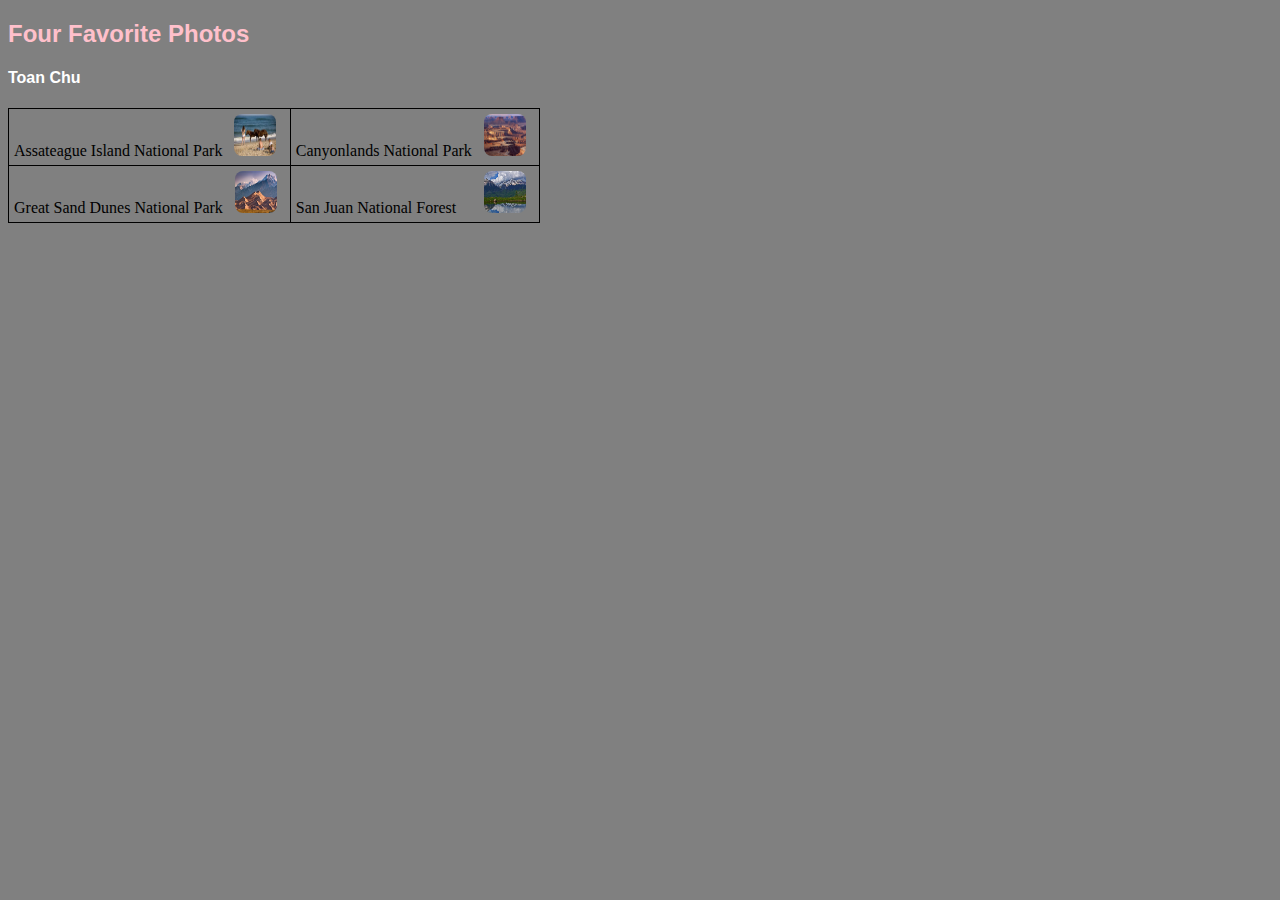
<file: Project1/WebContent/index.html>
<!-- Toan Chu - Project1 - CSC337 - 08/31/2016-->
<!DOCTYPE html>
<html>
<head>
<meta charset="ISO-8859-1">
<link rel="stylesheet" type="text/css" href="style.css">
<title>Project 1</title>
</head>
<body>
<h2>Four Favorite Photos</h2>
<h4>Toan Chu</h4>
<table>
	<tr>
		<td>Assateague Island National Park
			<a href="page1.html">
				<img id="imgsmall" src="images/image1.jpg" alt="image1">
			</a>
		</td>
		<td>Canyonlands National Park
			<a href="page2.html">
				<img id="imgsmall" src="images/image2.jpg" alt="image2">
			</a>
		</td>
	</tr>
	<tr>
		<td>Great Sand Dunes National Park
			<a href="page3.html">
				<img id="imgsmall" src="images/image3.jpg" alt="image3" >
			</a>
		</td>
		<td>San Juan National Forest
			<a href="page4.html">
				<img id="imgsmall" src="images/image4.jpg" alt="image4" style="margin-left:1.5em" >
			</a>
		</td>
	</tr>
</table>
</body>
</html>
</file>
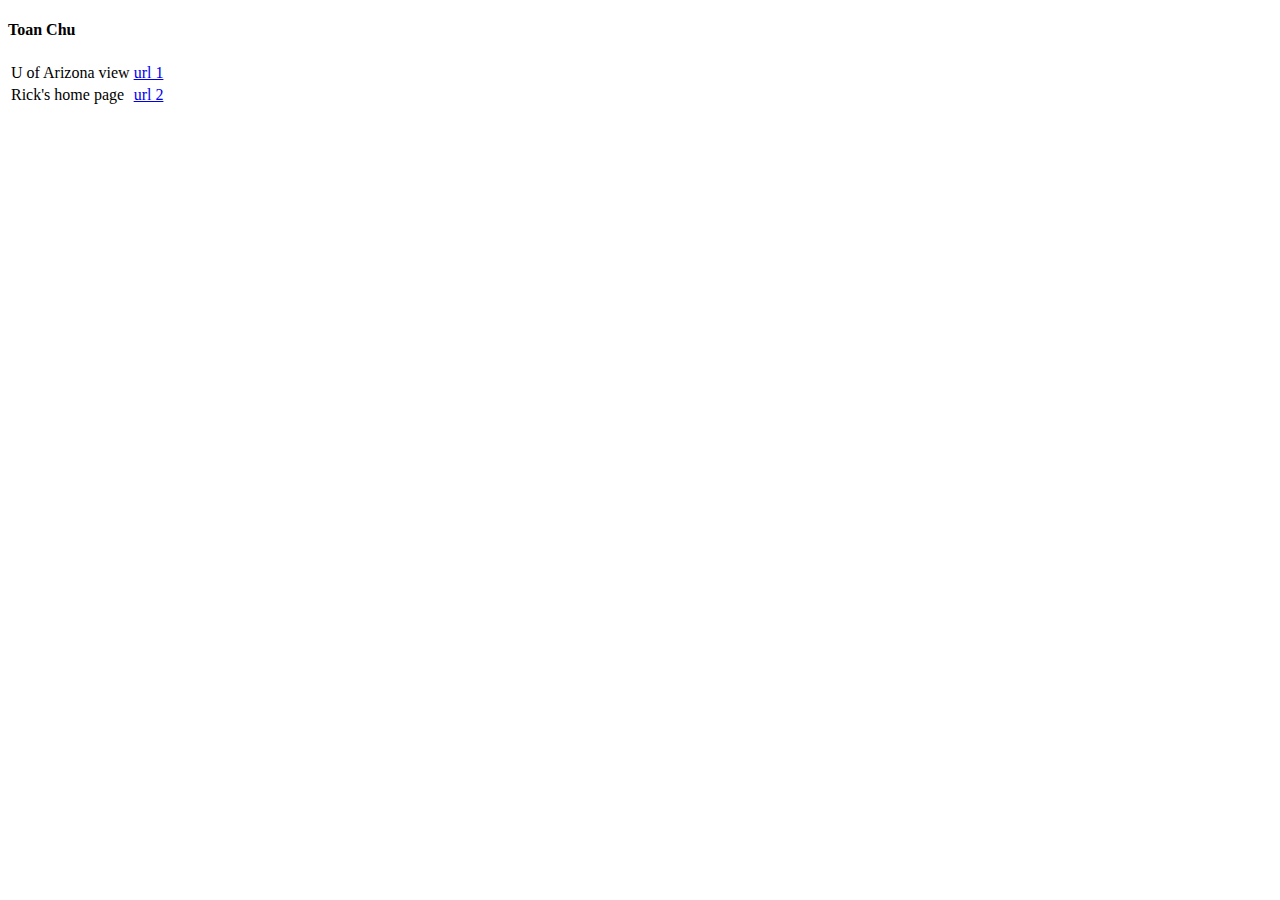
<file: Quiz1/WebContent/index.html>
<!DOCTYPE html>
<html>
<head>
<meta charset="ISO-8859-1">
<title>Toan Chu Quiz 1</title>
</head>
<body>
<h4>Toan Chu</h4>
<table>
	<tr>
		<td>U of Arizona view</td>
		<td>
			<a href="http://www.arizona.edu/">url 1</a>
		</td>	
	</tr>
	<tr>
		<td>Rick's home page</td>
		<td>
			<a href="http://www.cs.arizona.edu/people/mercer/">url 2</a>
		</td>	
	</tr>
</table>
</body>
</html>
</file>
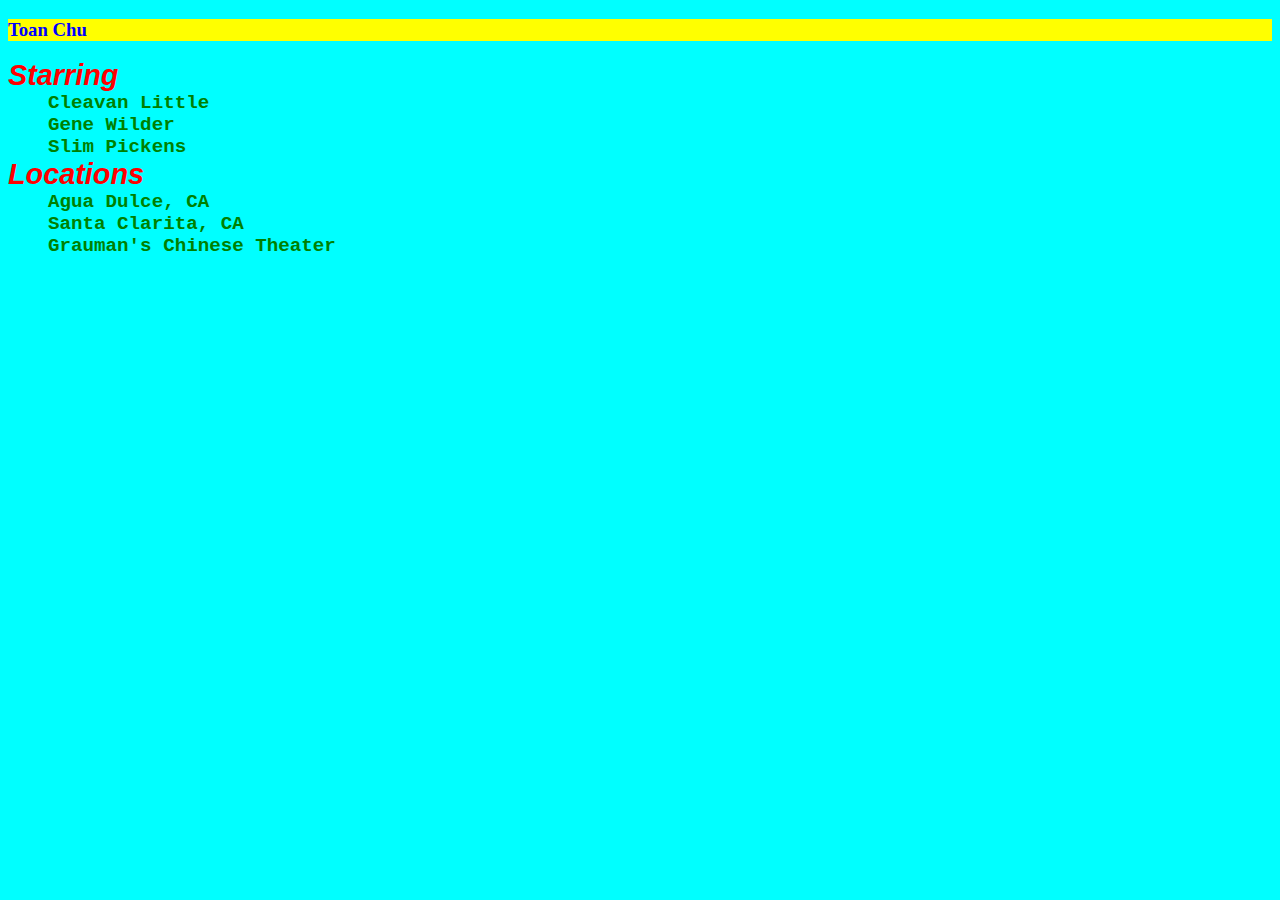
<file: Quiz2/Quiz2.html>
<!DOCTYPE html>
<html>
<head>
<link rel="stylesheet" type="text/css" href="Style.css">
<meta charset="ISO-8859-1">
<title>Quiz2</title>
</head>
<body>
<h3>Toan Chu</h3>
<dl>
	<dt>Starring</dt>
		<dd>Cleavan Little</dd>
		<dd>Gene Wilder</dd>
		<dd>Slim Pickens</dd>
	<dt>Locations</dt>
		<dd>Agua Dulce, CA</dd>
		<dd>Santa Clarita, CA</dd>
		<dd>Grauman's Chinese Theater</dd>
</dl>
</body>
</html>
</file>
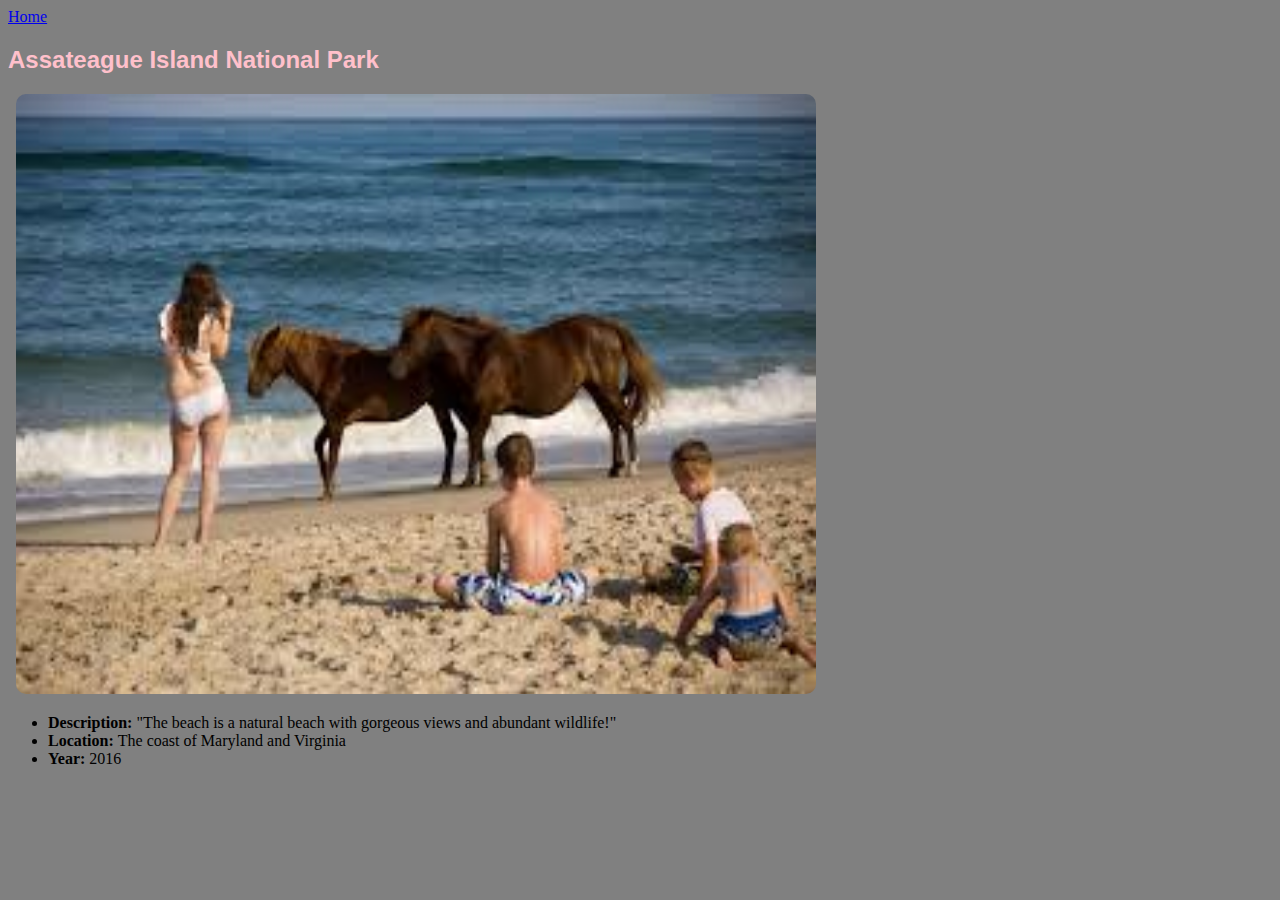
<file: Project1/WebContent/page1.html>
<!-- Toan Chu - Project1 - CSC337 - 08/31/2016-->
<!DOCTYPE html>
<html>
<head>
<meta charset="ISO-8859-1">
<title>Assateague Island National Park</title>
<link rel="stylesheet" type="text/css" href="style.css">
</head>
<body>
<a href="index.html">Home</a>
<h2>Assateague Island National Park </h2>
<img id="imgbig" src="images/image1.jpg" alt="image1">
<ul class="a">
  <li><b>Description: </b>"The beach is a natural beach with gorgeous views and abundant wildlife!"</li>
  <li><b>Location: </b>The coast of Maryland and Virginia</li>
  <li><b>Year: </b>2016</li>
</ul>
</body>
</html>
</file>
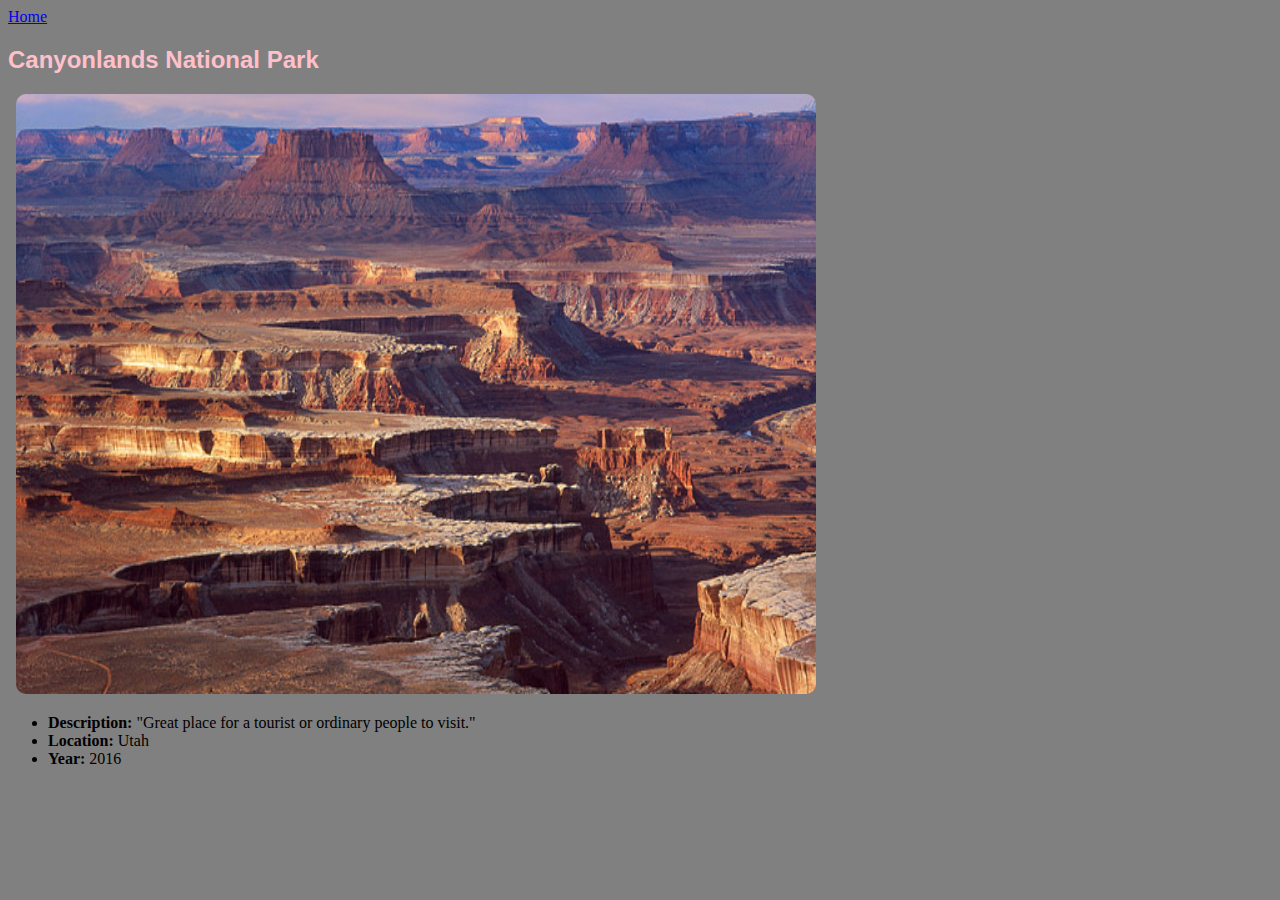
<file: Project1/WebContent/page2.html>
<!-- Toan Chu - Project1 - CSC337 - 08/31/2016-->
<!DOCTYPE html>
<html>
<head>
<meta charset="ISO-8859-1">
<title>Canyonlands National Park</title>
<link rel="stylesheet" type="text/css" href="style.css">
</head>
<body>
<a href="index.html">Home</a>
<h2>Canyonlands National Park</h2>
<img id="imgbig" src="images/image2.jpg" alt="image2">
<ul class="a">
  <li><b>Description: </b>"Great place for a tourist or ordinary people to visit."</li>
  <li><b>Location: </b>Utah</li>
  <li><b>Year: </b>2016</li>
</ul>
</body>
</html>
</file>
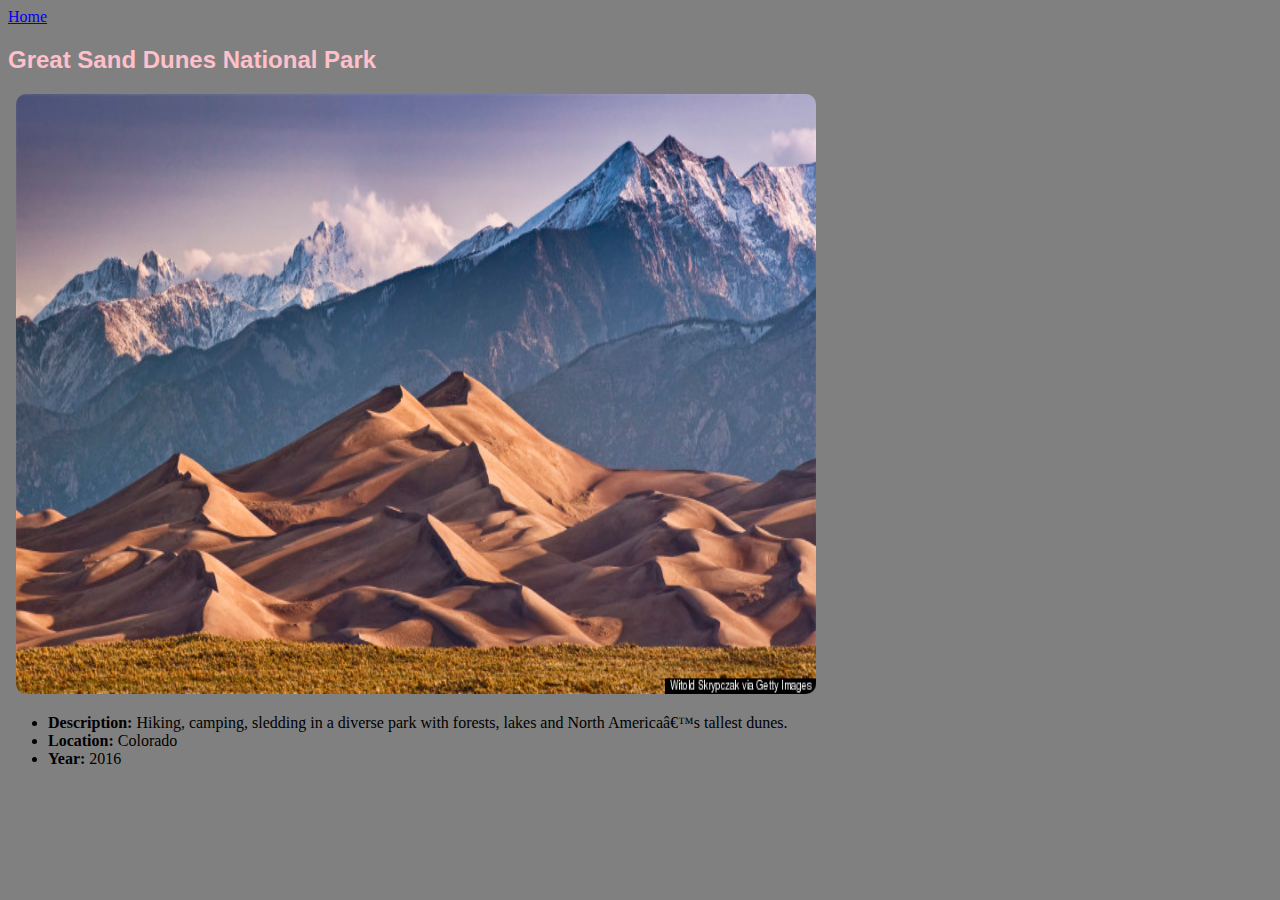
<file: Project1/WebContent/page3.html>
<!-- Toan Chu - Project1 - CSC337 - 08/31/2016-->
<!DOCTYPE html>
<html>
<head>
<meta charset="ISO-8859-1">
<title>Great Sand Dunes National Park</title>
<link rel="stylesheet" type="text/css" href="style.css">
</head>
<body>
<a href="index.html">Home</a>
<h2>Great Sand Dunes National Park</h2>
<img id="imgbig" src="images/image3.jpg" alt="image3">
<ul class="a">
  <li><b>Description: </b>Hiking, camping, sledding in a diverse park with forests, lakes and North America’s tallest dunes.</li>
  <li><b>Location: </b>Colorado</li>
  <li><b>Year: </b>2016</li>
</ul>
</body>
</html>
</file>
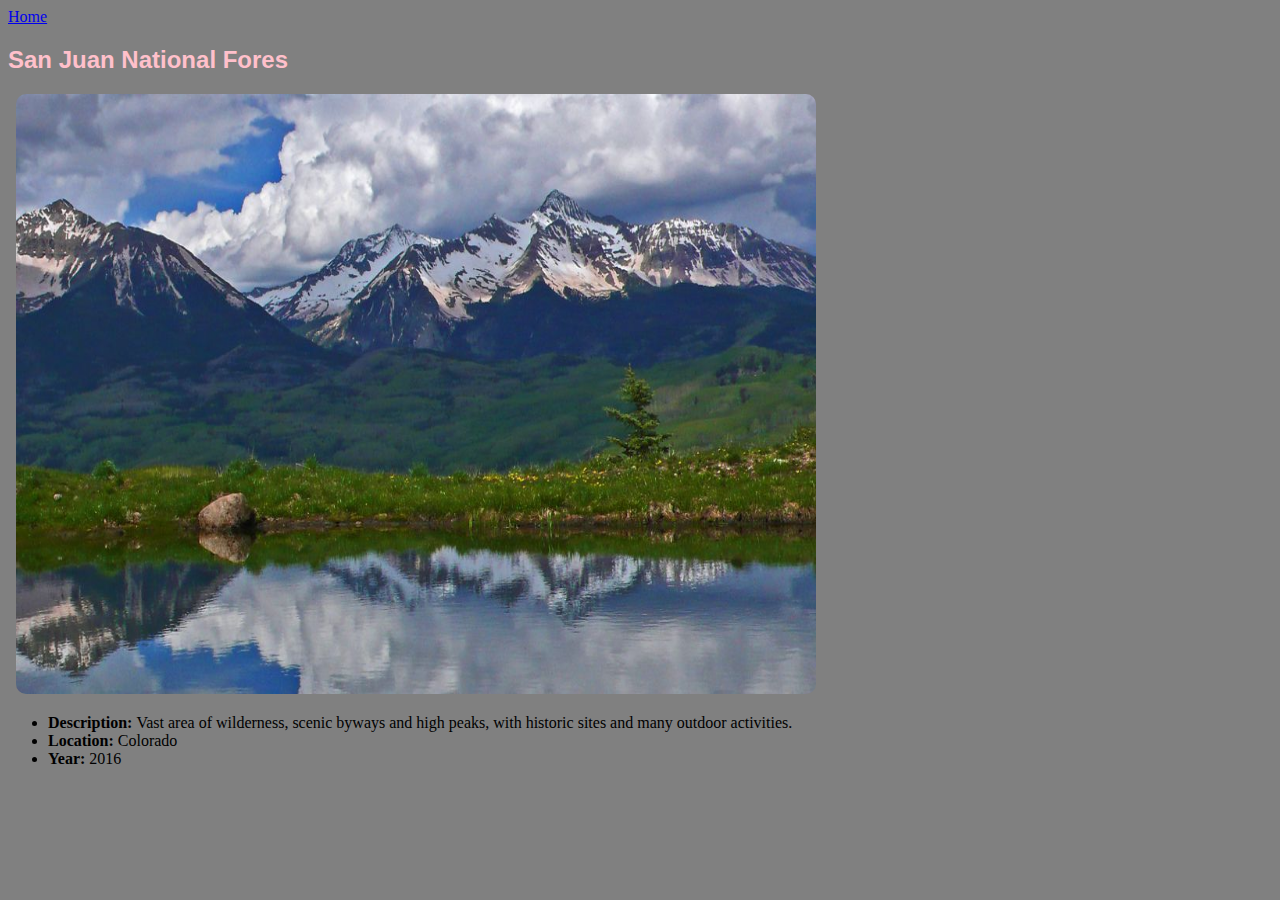
<file: Project1/WebContent/page4.html>
<!-- Toan Chu - Project1 - CSC337 - 08/31/2016-->
<!DOCTYPE html>
<html>
<head>
<meta charset="ISO-8859-1">
<title>San Juan National Forest</title>
<link rel="stylesheet" type="text/css" href="style.css">
</head>
<body>
<a href="index.html">Home</a>
<h2>San Juan National Fores</h2>
<img id="imgbig" src="images/image4.jpg" alt="image4">
<ul class="a">
  <li><b>Description: </b>Vast area of wilderness, scenic byways and high peaks, with historic sites and many outdoor activities.</li>
  <li><b>Location: </b>Colorado</li>
  <li><b>Year: </b>2016</li>
</ul>
</body>
</html>
</file>
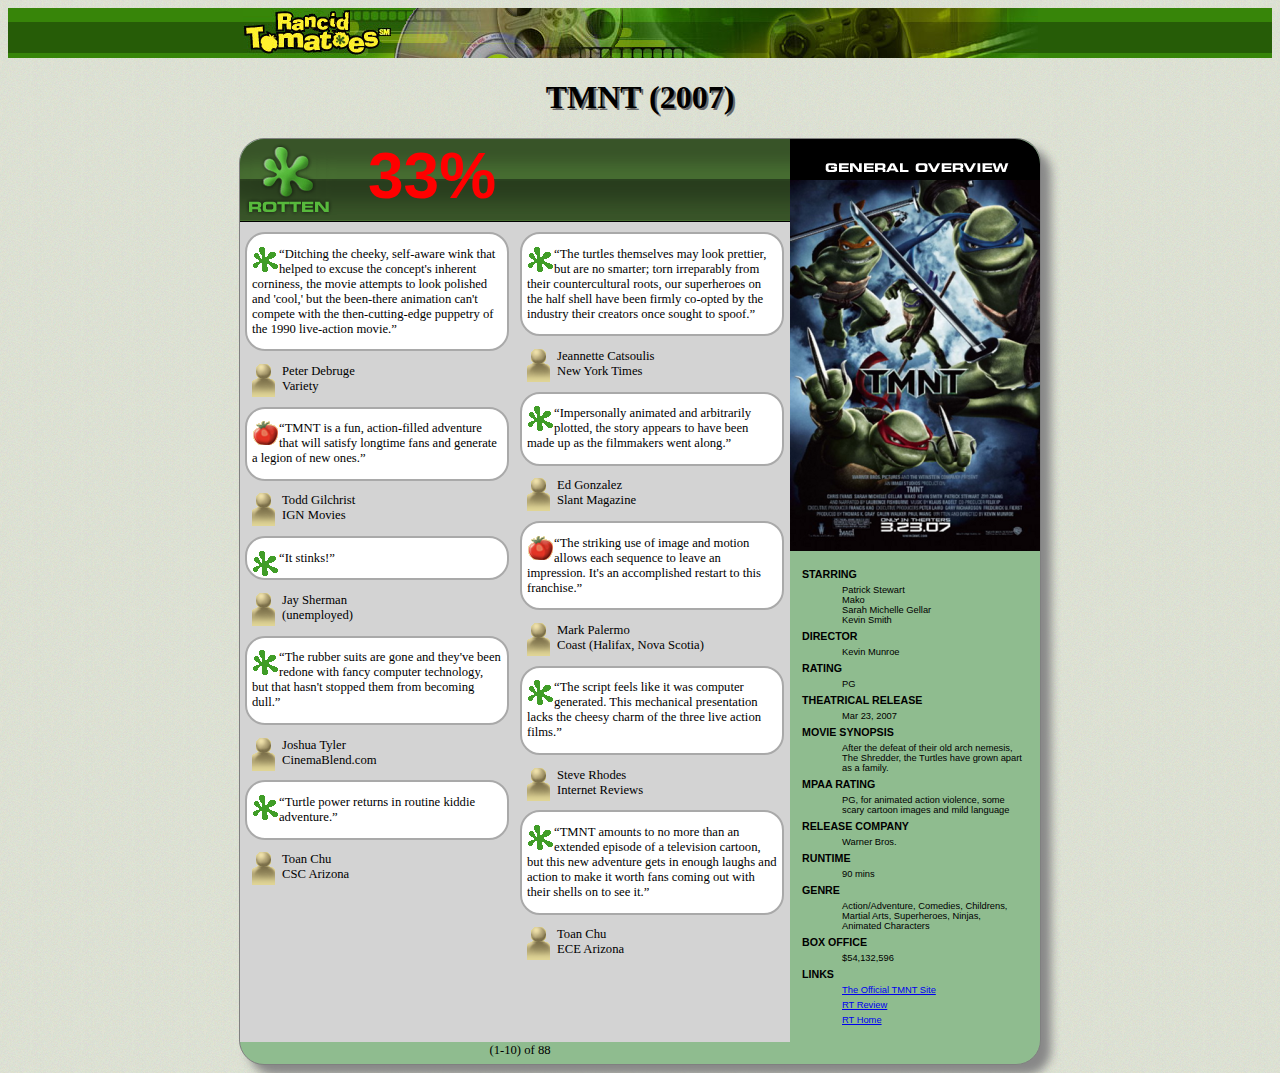
<file: Project2/WebContent/tmnt.html>
<!DOCTYPE html>
<html lang="en">
<head>
<link rel="stylesheet" type="text/css" href="movie.css">
<title>TMNT - Rancid Tomatoes</title>
<meta charset="utf-8" />
</head>

<body>
	<!-- Top Banner -->
	<div id="banner">
		<img style="display: block; margin: 0 auto;" src="images/rancidbanner.png" alt="Rancid Tomatoes">
	</div>
	<!-- Movie Title -->
	<h1>TMNT (2007)</h1>
	<!-- container -->
	<div id="container">
		<div>
			<img id="imgOverview" src="images/overview.png"
				alt="general overview" />
		</div>
		<div id="rottenlarge">
			<img id="imgRottenlarge" src="images/rottenlarge.png" alt="Rotten"
				class="floatLeft33" /><span class="text33">33%</span>
		</div>
		<!-- review box -->
		<div id="review">
			<div id="firstColumn">
				<div class="reviewBox">
					<p>
						<img src="images/rotten.gif" alt="Rotten" class="floatLeft" /> <q>Ditching
							the cheeky, self-aware wink that helped to excuse the concept's
							inherent corniness, the movie attempts to look polished and
							'cool,' but the been-there animation can't compete with the
							then-cutting-edge puppetry of the 1990 live-action movie.</q>
					</p>
				</div>
				<p>
					<img src="images/critic.gif" alt="Critic" class="floatLeft" />
					Peter Debruge <br /> Variety
				</p>
				<div class="reviewBox">
					<p>
						<img src="images/fresh.gif" alt="Fresh" class="floatLeft" /> <q>TMNT
							is a fun, action-filled adventure that will satisfy longtime fans
							and generate a legion of new ones.</q>
					</p>
				</div>
				<p>
					<img src="images/critic.gif" alt="Critic" class="floatLeft" /> Todd
					Gilchrist <br /> IGN Movies
				</p>
				<div class="reviewBox">
					<p>
						<img src="images/rotten.gif" alt="Rotten" class="floatLeft" /> <q>It
							stinks!</q>
					</p>
				</div>
				<p>
					<img src="images/critic.gif" alt="Critic" class="floatLeft" /> Jay
					Sherman <br /> (unemployed)
				</p>
				<div class="reviewBox">
					<p>
						<img src="images/rotten.gif" alt="Rotten" class="floatLeft" /> <q>The
							rubber suits are gone and they've been redone with fancy computer
							technology, but that hasn't stopped them from becoming dull.</q>
					</p>
				</div>
				<p>
					<img src="images/critic.gif" alt="Critic" class="floatLeft" />
					Joshua Tyler <br /> CinemaBlend.com
				</p>
				<div class="reviewBox">
					<p>
						<img src="images/rotten.gif" alt="Rotten" class="floatLeft" /> <q>Turtle
							power returns in routine kiddie adventure.</q>
					</p>
				</div>
				<p>
					<img src="images/critic.gif" alt="Critic" class="floatLeft" /> Toan
					Chu <br /> CSC Arizona
				</p>
			</div>
			<!-- Second Column -->
			<div id="secondColumn">
				<div class="reviewBox">
					<p>
						<img src="images/rotten.gif" alt="Rotten" class="floatLeft" /> <q>The
							turtles themselves may look prettier, but are no smarter; torn
							irreparably from their countercultural roots, our superheroes on
							the half shell have been firmly co-opted by the industry their
							creators once sought to spoof.</q>
					</p>
				</div>
				<p>
					<img src="images/critic.gif" alt="Critic" class="floatLeft" />
					Jeannette Catsoulis <br /> New York Times
				</p>
				<div class="reviewBox">
					<p>
						<img src="images/rotten.gif" alt="Rotten" class="floatLeft" /> <q>Impersonally
							animated and arbitrarily plotted, the story appears to have been
							made up as the filmmakers went along.</q>
					</p>
				</div>
				<p>
					<img src="images/critic.gif" alt="Critic" class="floatLeft" /> Ed
					Gonzalez <br /> Slant Magazine
				</p>
				<div class="reviewBox">
					<p>
						<img src="images/fresh.gif" alt="Fresh" class="floatLeft" /> <q>The
							striking use of image and motion allows each sequence to leave an
							impression. It's an accomplished restart to this franchise.</q>
					</p>
				</div>
				<p>
					<img src="images/critic.gif" alt="Critic" class="floatLeft" /> Mark
					Palermo <br /> Coast (Halifax, Nova Scotia)
				</p>
				<div class="reviewBox">
					<p>
						<img src="images/rotten.gif" alt="Rotten" class="floatLeft" /> <q>The
							script feels like it was computer generated. This mechanical
							presentation lacks the cheesy charm of the three live action
							films.</q>
					</p>
				</div>
				<p>
					<img src="images/critic.gif" alt="Critic" class="floatLeft" />
					Steve Rhodes <br /> Internet Reviews
				</p>
				<div class="reviewBox">
					<p>
						<img src="images/rotten.gif" alt="Rotten" class="floatLeft" /> <q>TMNT
							amounts to no more than an extended episode of a television
							cartoon, but this new adventure gets in enough laughs and action
							to make it worth fans coming out with their shells on to see it.</q>
					</p>
				</div>
				<p>
					<img src="images/critic.gif" alt="Critic" class="floatLeft" /> Toan
					Chu <br /> ECE Arizona
				</p>
			</div>
		</div>

		<div id="textOverview">
			<dl>
				<dt class="thick">STARRING</dt>
				<dd>
					Patrick Stewart <br /> Mako <br /> Sarah Michelle Gellar <br />
					Kevin Smith
				</dd>

				<dt>DIRECTOR</dt>
				<dd>Kevin Munroe</dd>

				<dt>RATING</dt>
				<dd>PG</dd>

				<dt>THEATRICAL RELEASE</dt>
				<dd>Mar 23, 2007</dd>

				<dt>MOVIE SYNOPSIS</dt>
				<dd>After the defeat of their old arch nemesis, The Shredder,
					the Turtles have grown apart as a family.</dd>

				<dt>MPAA RATING</dt>
				<dd>PG, for animated action violence, some scary cartoon images
					and mild language</dd>

				<dt>RELEASE COMPANY</dt>
				<dd>Warner Bros.</dd>

				<dt>RUNTIME</dt>
				<dd>90 mins</dd>

				<dt>GENRE</dt>
				<dd>Action/Adventure, Comedies, Childrens, Martial Arts,
					Superheroes, Ninjas, Animated Characters</dd>

				<dt>BOX OFFICE</dt>
				<dd>$54,132,596</dd>

				<dt>LINKS</dt>

				<dd>
					<a href="http://www.ninjaturtles.com/">The Official TMNT Site</a>
				</dd>
				<dd>
					<a
						href="http://www.rottentomatoes.com/m/teenage_mutant_ninja_turtles/">RT
						Review</a>
				</dd>
				<dd>
					<a href="http://www.rottentomatoes.com/">RT Home</a>
				</dd>


			</dl>
		</div>
		<div id="p1">
			<p>(1-10) of 88</p>
		</div>
	</div>
</body>
</html>
</file>
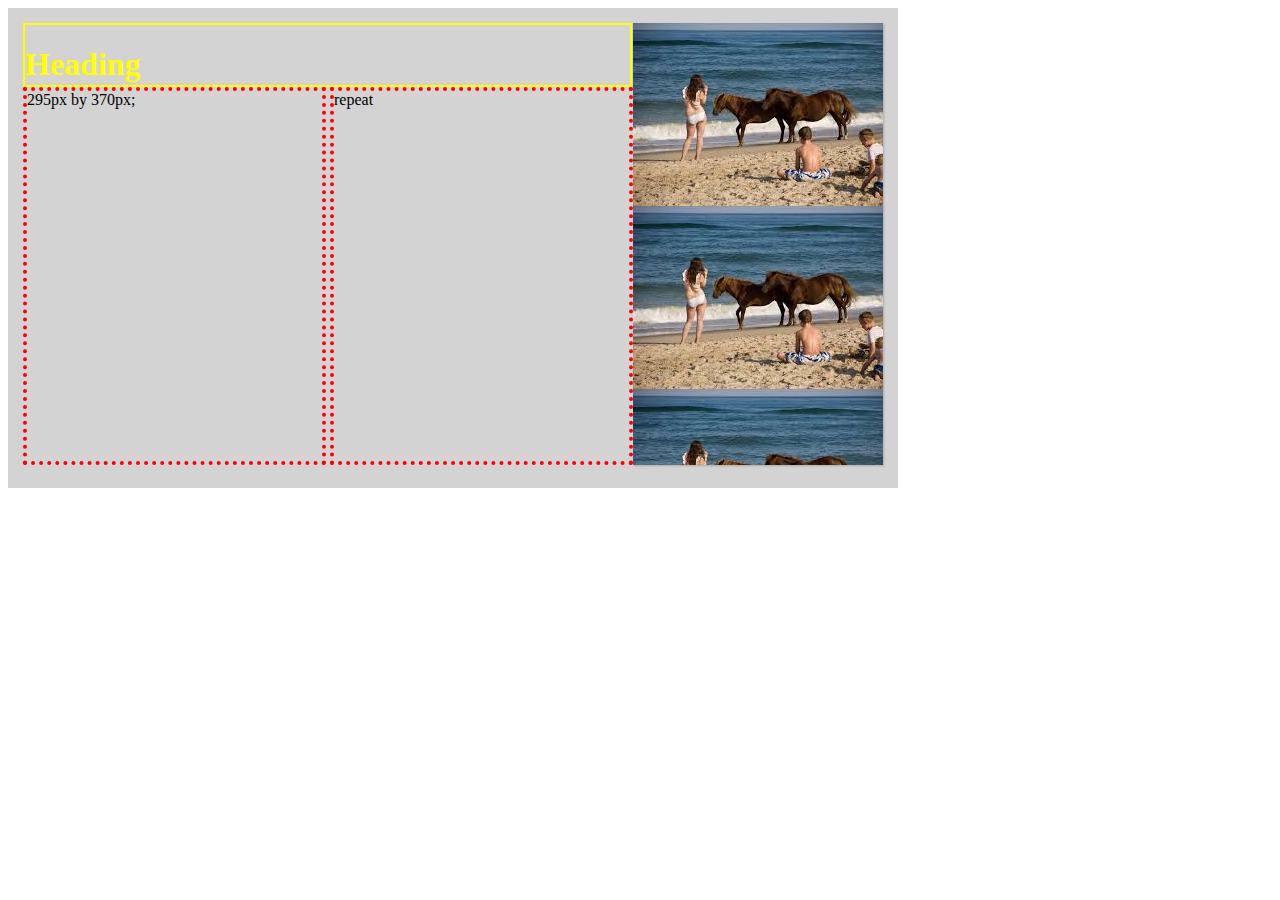
<file: Quiz3/WebContent/ToanChu.html>
<!-- Toan Chu -->
<!DOCTYPE html>
<html>
<head>
<meta charset="ISO-8859-1">
<title>Quiz3</title>
<style>
	#bigbox{
		width:860px;
		height:450px;
		background-color:#D3D3D3;
		padding: 15px 15px 15px 15px;
	}
	#picturebox{
	display: block;
	width: 250px;
	height:442px;
	background: url("image1.jpg") repeat 0 0 ;
	box-shadow: 1px 1px 2px #aaa;
	float: right;
	}
	#topbox{
	display: block;
	width: 605px;
	height: 60px;
	border-style: solid;
	border-width: 2px;
	border-color: yellow;
	float: left top;
	
	}
	#box1{
	display: block;
	width: 295px;
	height: 370px;
	border-style: dotted;
	border-width: 4px;
	border-color: red;
	float: left;
	}
	#box2{
	display: block;
	width: 295px;
	height: 370px;
	border-style: dotted;
	border-width: 4px;
	border-color: red;	
	float: right;
	}
	h1{
		font-weight: 800px;
		color:yellow;
	}
</style>
</head>
<body>
	<div id="bigbox">
		<div id="picturebox"></div>
		<div id="topbox">
			<h1>Heading</h1>
		</div>
		<div id="box1">295px by 370px;</div>
		<div id="box2">repeat</div>
	</div>
</body>
</html>
</file>
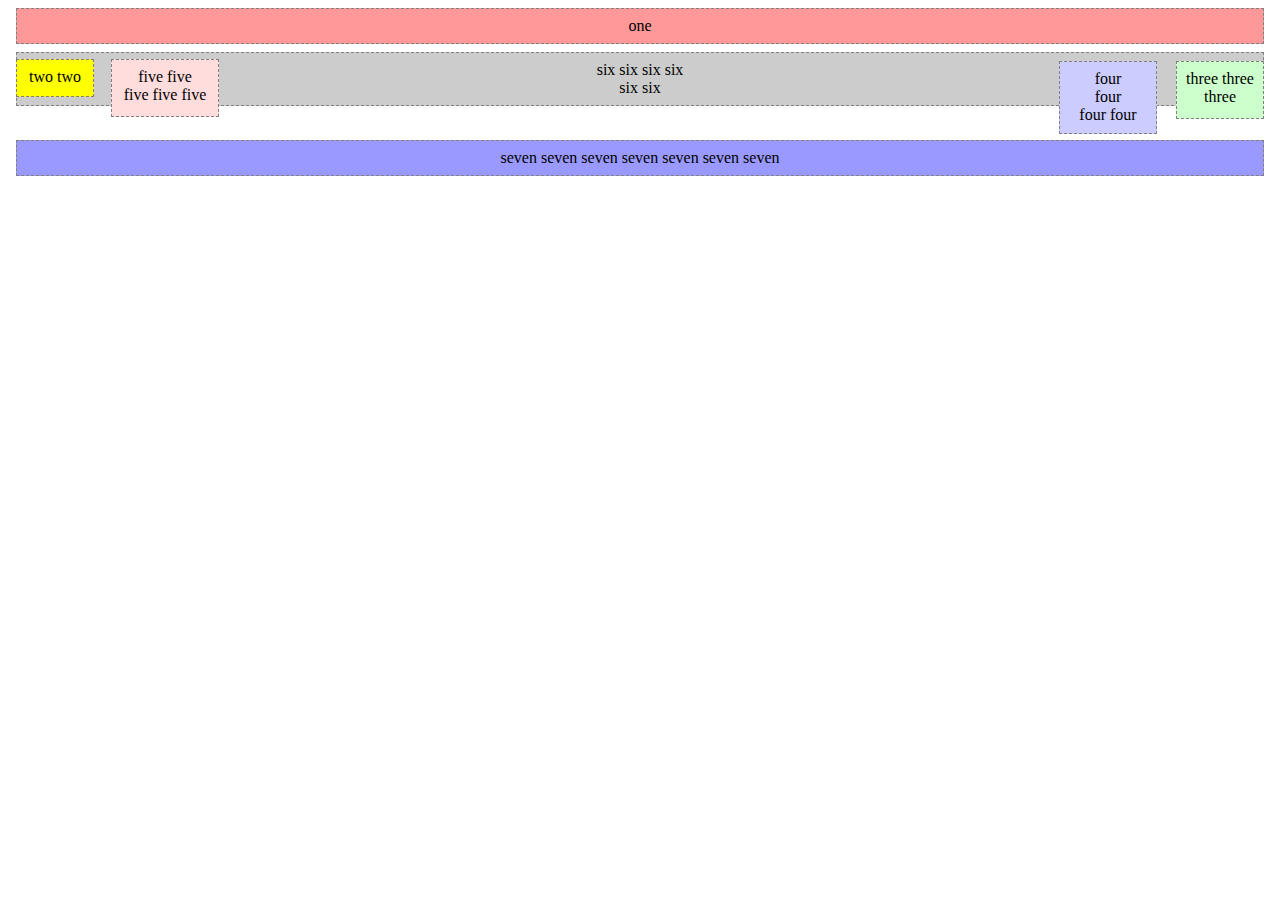
<file: Quiz4/WebContent/ToanChu.html>
<!DOCTYPE html>
<html>
<head>
<meta charset="ISO-8859-1">
<title>Insert title here</title>
<style>
body {
    text-align: center;
}

div {
    border: 1px dashed gray;
    padding: 0.5em;
    margin: 0.5em;
}

#one {
    background-color: #ff9999;
}

#two {
	width: 60px;
  	height: 20px;
  	position: relative;
  	top: -55px;
  	left: 0px;
    background-color: yellow;
}

#three {
	display: inline-block;
	width: 70px;
  	height: 40px;
  	position: absolute;
  	top: 53px;
  	right: 8px;
    background-color: #ccffcc;
}

#four {
	display: inline-block;
	width: 80px;
  	height: 55px;
  	position: absolute;
  	top: 53px;
  	right: 115px;
    background-color: #ccccff;
}

#five {
	width: 90px;
  	height: 40px;
  	position: relative;
  	top: -145px;
  	left: 95px;
    background-color: #ffdddd;
}

#six {
    background-color: #cccccc;
}

#seven {
	position: relative;
	top: -20px;
  	left: 0px;
    background-color: #9999ff;
}
</style>
</head>
<body>
<div id="one">one</div>
	<div id="six">six six six six <br /> six six</div>
	<div id="two">two two</div>
	<div id="seven">seven seven seven seven seven seven seven</div>
	<div id="five">five five<br />five five five</div>		
	<div id="three">three three<br />three</div>
	<div id="four">four<br />four<br />four four</div>		

</body>
</html>
</file>
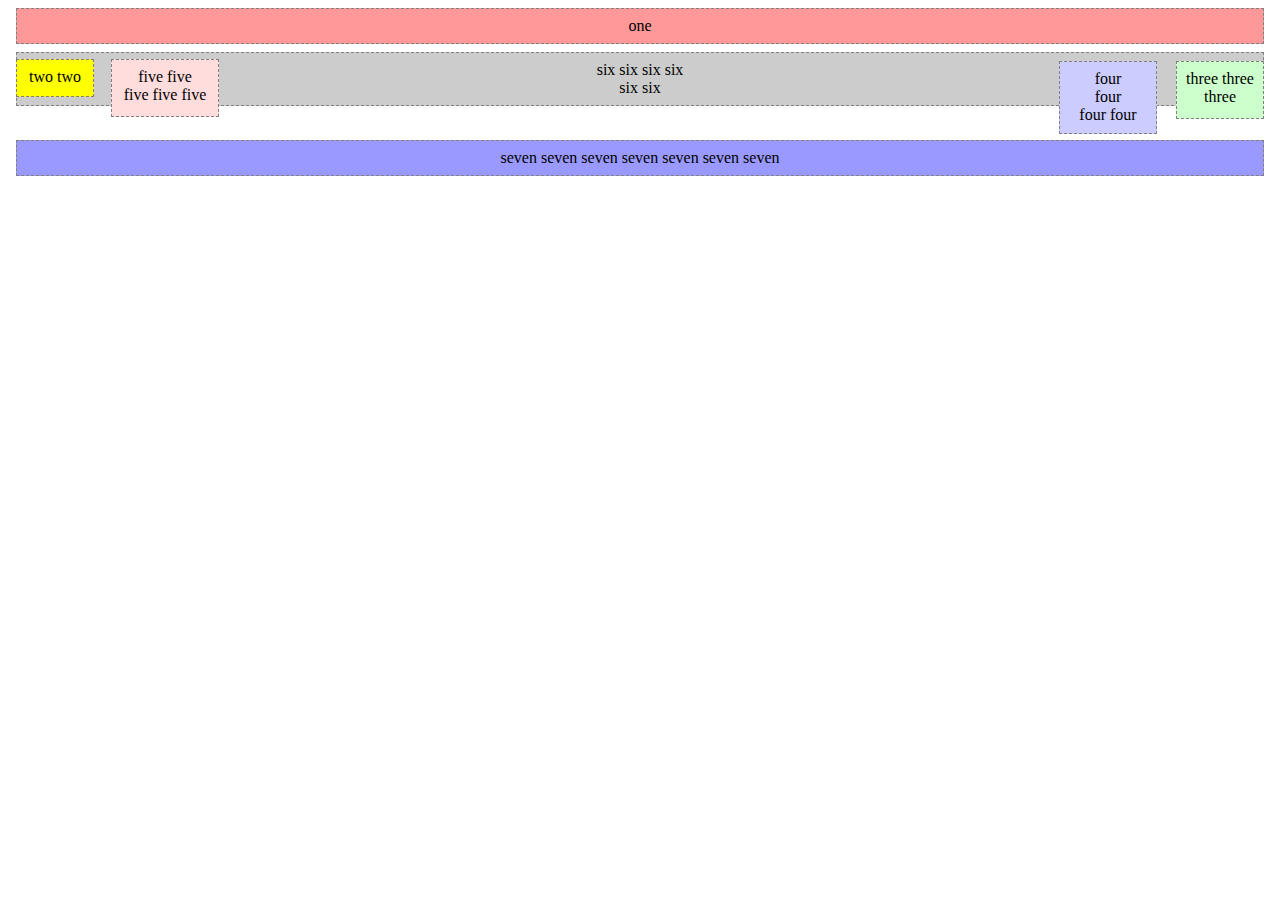
<file: Quiz4/WebContent/ToanChu_Quiz4.html>
<!-- Toan Chu -->
<!DOCTYPE html>
<html>
<head>
<meta charset="UTF-8">
<title>Fixed Solution-Toan Chu</title>
<style>
body {
    text-align: center;
}

div {
    border: 1px dashed gray;
    padding: 0.5em;
    margin: 0.5em;
}

#one {
    background-color: #ff9999;
}

#two {
	width: 60px;
  	height: 20px;
  	position: relative;
  	top: -55px;
  	left: 0px;
    background-color: yellow;
}

#three {
	display: inline-block;
	width: 70px;
  	height: 40px;
  	position: absolute;
  	top: 53px;
  	right: 8px;
    background-color: #ccffcc;
}

#four {
	display: inline-block;
	width: 80px;
  	height: 55px;
  	position: absolute;
  	top: 53px;
  	right: 115px;
    background-color: #ccccff;
}

#five {
	width: 90px;
  	height: 40px;
  	position: relative;
  	top: -145px;
  	left: 95px;
    background-color: #ffdddd;
}

#six {
    background-color: #cccccc;
}

#seven {
	position: relative;
	top: -20px;
  	left: 0px;
    background-color: #9999ff;
}
</style>
</head>
<body>
	<div id="one">one</div>
	<div id="six">six six six six <br /> six six</div>
	<div id="two">two two</div>
	<div id="seven">seven seven seven seven seven seven seven</div>
	<div id="five">five five<br />five five five</div>		
	<div id="three">three three<br />three</div>
	<div id="four">four<br />four<br />four four</div>		
</body>
</html>
</file>
<file: Project1/WebContent/style.css>
/*Toan Chu 
Project1 - CSC337
08/31/2016*/
@CHARSET "ISO-8859-1";
body{
	background-color: grey;
}
h3{
	color:blue;
	background-color: yellow;
	font-weight: bold;
	font-family: sans-serif;
}
h2{
	color: pink;
	font-weight: bold;
	font-family: sans-serif;
}
h4{
	color: white;
	font-weight: bold;
	font-family: sans-serif;
}
dt{
	font-weight: bold;
	font-style: italic;
	color: red;
	font-family: sans-serif;
	font-size: 1.8em;
}
dd{
	font-weight: bold;
	font-style:bold;
	color: green;
	font-family: courier;
	font-size: 1.2em;
}
table,th,td{
	border: 1px solid black;
	padding: 5px;
	
}
table{	
	border-collapse: collapse;
}
#imgsmall{
	margin-left:0.5em;
	margin-right:0.5em;
	border-radius: 8px;
	height:42px;
	width: 42px;
}
#imgbig{
	margin-left:0.5em;
	margin-right:0.5em;
	border-radius: 10px;	
	height:600px;
	width: 800px;
}
ul.a {
    list-style-type: disc;
}
</file>
<file: Quiz2/Style.css>
@CHARSET "ISO-8859-1";
body{
	background-color: cyan
}
h3{
	color:blue;
	background-color: yellow;
	font-weight: bold;
	font-family: cursive;
}
dt{
	font-weight: bold;
	font-style: italic;
	color: red;
	font-family: sans-serif;
	font-size: 1.8em;
}
dd{
	font-weight: bold;
	font-style:bold;
	color: green;
	font-family: courier;
	font-size: 1.2em;
}
</file>
<file: Project2/WebContent/movie.css>
body{
	background: url("images/moviebg.png") repeat 0 0 ;
}
h3{
	color:blue;
	background-color: yellow;
	font-weight: bold;
	font-family: cursive;
}
dt{
	font-weight: bold;
	
	color: red;
	font-family: sans-serif;
	font-size: 1.8em;
}
dd{
	font-weight: bold;
	color: green;
	font-family: courier;
	font-size: 1.2em;
}

#banner{		
		background: url("images/rancidbannerbg.png") repeat 0 0 ;	
		display: block;
  	 	margin: auto auto;		
	}

h1{
	color:black;
	font-size:24pt;
	text-align: center;
	text-shadow: 2px 2px dimgray;
	font-weight: bold;
	font-family: serif;
	}
#container{
	margin:0 auto;
	padding:0;
	box-shadow: 10px 10px 10px #888888 ;
	border-radius: 25px;
	border: 0.5px solid gray;
	background-color: darkseagreen;
	width: 800px;
	height: 925px;
}
img.floatLeft{
	float: left;
	margin: 0px;
	padding-right: 1px;
  	padding-top: 0px;
  	padding-bottom: 1px;
    padding-left: 1px;
}
img.floatLeft33{
	float: left;
	margin: 0px;
	padding-right: 30px;  
}
#rottenlarge{
	border-radius: 25px 0px 0px 0px;
	background: url("images/rottenlargebg.png") repeat 0 0;
	width: 550px;
	height: 83px;

}
span.text33{
	font-weight: bold;
	color: red;
	font-family: Arial;
	font-size: 48pt;
}
#imgRottenlarge{
	border-radius: 25px 0px 0px 0px;
	width: 98px;
	height: 83px;	

}
#imgOverview{
	border-radius: 0px 25px 0px 0px;	
	display: block;	
  	float:right;
}
#textOverview{
	float: left;
	display: block;	
	width: 220px;
	height: 480px;
	padding-left: 12px;
	padding-right: 12px;
	padding-top: 12px;
}
dt{
	font-weight: bold;
	margin-top: 5px;

	font-size: 8pt;

	font-variant:normal;
	font-family:Arial;
	color: black;
}
dl,dd{
	margin-top: 5px;

	font-size: 7pt;

	font-weight:normal;

	font-variant:normal;
	font-family:Arial;
	color: black;
}
li{
	list-style: none;
}
#review{
	float: left;
	display: block;	
	width: 550px;
	height: 810px;
	
	
	padding-top: 10px;
	
	background-color: lightgray;
}
div.reviewBox{
	background-color: white;
	border-radius: 20px 20px 20px 20px;
	border: 2px solid darkgray;
	width: 250px;	
    padding-right: 5px;  
    padding-left: 5px;
}
p{
	font-family: "Times New Roman";
	font-size: 9.5pt;
}
#p1{
	text-align: center;
	display: block;
	position: relative;
	left: -15%;
}
#firstColumn{
	width: 270px;
	display: block;
	float: left;
	padding-left: 5px;
}
#secondColumn{
	display: block;
	width: 270px;	
	float: right;
}
</file>
